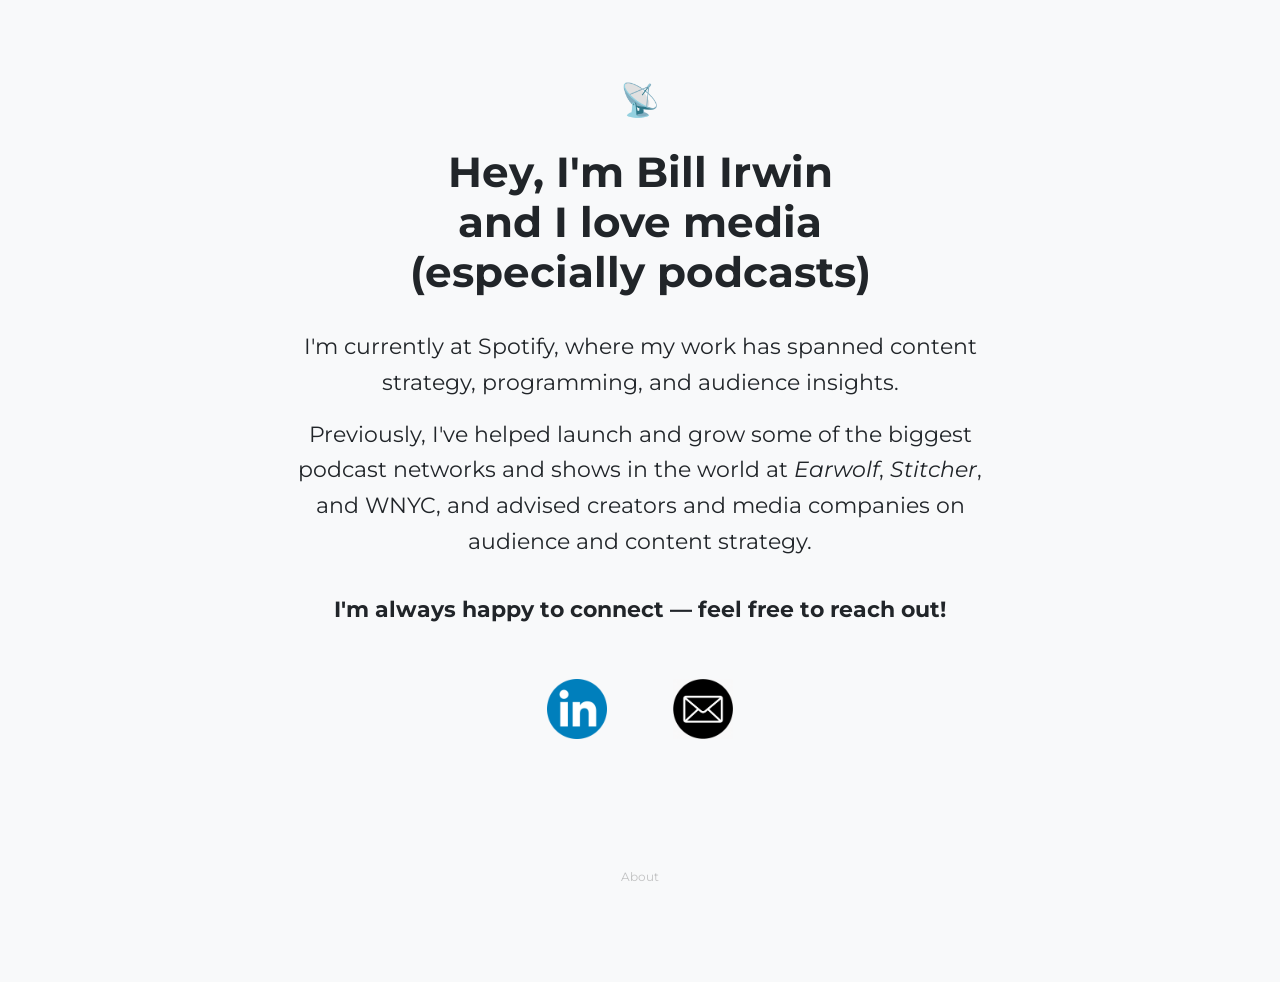
<file: index.html>
<!DOCTYPE html>
<html lang="en">
<head>
    <meta charset="UTF-8">
    <meta name="viewport" content="width=device-width, initial-scale=1.0">

    <title>Bill Irwin — Strategy, Content, Programming & Growth</title>

    <meta
        name="description"
        content="Bill Irwin works across content strategy, programming, audience growth, video, music, podcasts, streaming media, and data-informed editorial strategy."
    >

    <meta name="robots" content="index, follow">

    <link rel="canonical" href="https://bill.fyi/">

    <!-- Social / Open Graph -->
    <meta property="og:type" content="profile">
    <meta property="og:title" content="Bill Irwin — Strategy, Programming & Audience Growth">
    <meta
        property="og:description"
        content="Strategy and programming across streaming media, video, music, podcasts, audience growth, and data."
    >
    <meta property="og:url" content="https://bill.fyi/">
    <meta property="og:site_name" content="Bill Irwin">

    <!-- Structured data for search engines and AI systems -->
    <script type="application/ld+json">
    {
        "@context": "https://schema.org",
        "@type": "ProfilePage",
        "@id": "https://bill.fyi/#profile",
        "url": "https://bill.fyi/",
        "name": "Bill Irwin",
        "mainEntity": {
            "@type": "Person",
            "@id": "https://bill.fyi/#bill-irwin",
            "name": "Bill Irwin",
            "url": "https://bill.fyi/",
            "jobTitle": "Strategist",
            "description": "Strategy and programming professional with experience across streaming media, music, video, podcasts, audience growth, editorial strategy, and data-informed content decisions.",
            "worksFor": {
                "@type": "Organization",
                "name": "Spotify",
                "url": "https://www.spotify.com/"
            },
            "knowsAbout": [
                "Content Strategy",
                "Content Programming",
                "Editorial Strategy",
                "Streaming Media",
                "Music",
                "Podcasts",
                "Audience Development",
                "Audience Growth",
                "Content Recommendation",
                "Personalization",
                "Content Measurement",
                "Media Strategy", 
                "Data Science",
                "Analytics"
            ],
            "sameAs": [
                "https://www.linkedin.com/in/blirwin/"
            ]
        }
    }
    </script>

    <link
        rel="icon"
        href="data:image/svg+xml,<svg xmlns='http://www.w3.org/2000/svg' viewBox='0 0 100 100'><text y='.9em' font-size='90'>📡</text></svg>"
    >

    <link rel="stylesheet" href="style.css">
</head>

<body>
    <main class="container">
        <div class="icon" aria-hidden="true">📡</div>

        <h1>
            Hey, I'm Bill Irwin<br>
            and I love media<br>
            (especially podcasts)
        </h1>

        <p>
            I'm currently at Spotify, where my work has spanned content strategy,
            programming, and audience insights.
        </p>

        <p>
            Previously, I've helped launch and grow some of the biggest podcast networks and shows
            in the world at <em>Earwolf</em>, <em>Stitcher</em>, and WNYC, and advised creators
            and media companies on audience and content strategy.
        </p>


        <p class="reachout">
            I'm always happy to connect — feel free to reach out!
        </p>

        <div class="social-icons">
            <a
                href="https://www.linkedin.com/in/blirwin/"
                target="_blank"
                rel="me noopener noreferrer"
                aria-label="Bill Irwin on LinkedIn"
            >
                <img
                    src="icons/linkedin.png"
                    alt="linkedin"
                    class="icon-img"
                >
            </a>

            <a
                href="mailto:hi@bill.fyi"
                aria-label="Email Bill Irwin"
            >
                <img
                    src="icons/mail.png"
                    alt="mail"
                    class="icon-img"
                >
            </a>
        </div>
        <p class="about-link">
                <a href="/about/">About</a>
            </p>
    </main>
</body>
</html>
</file>
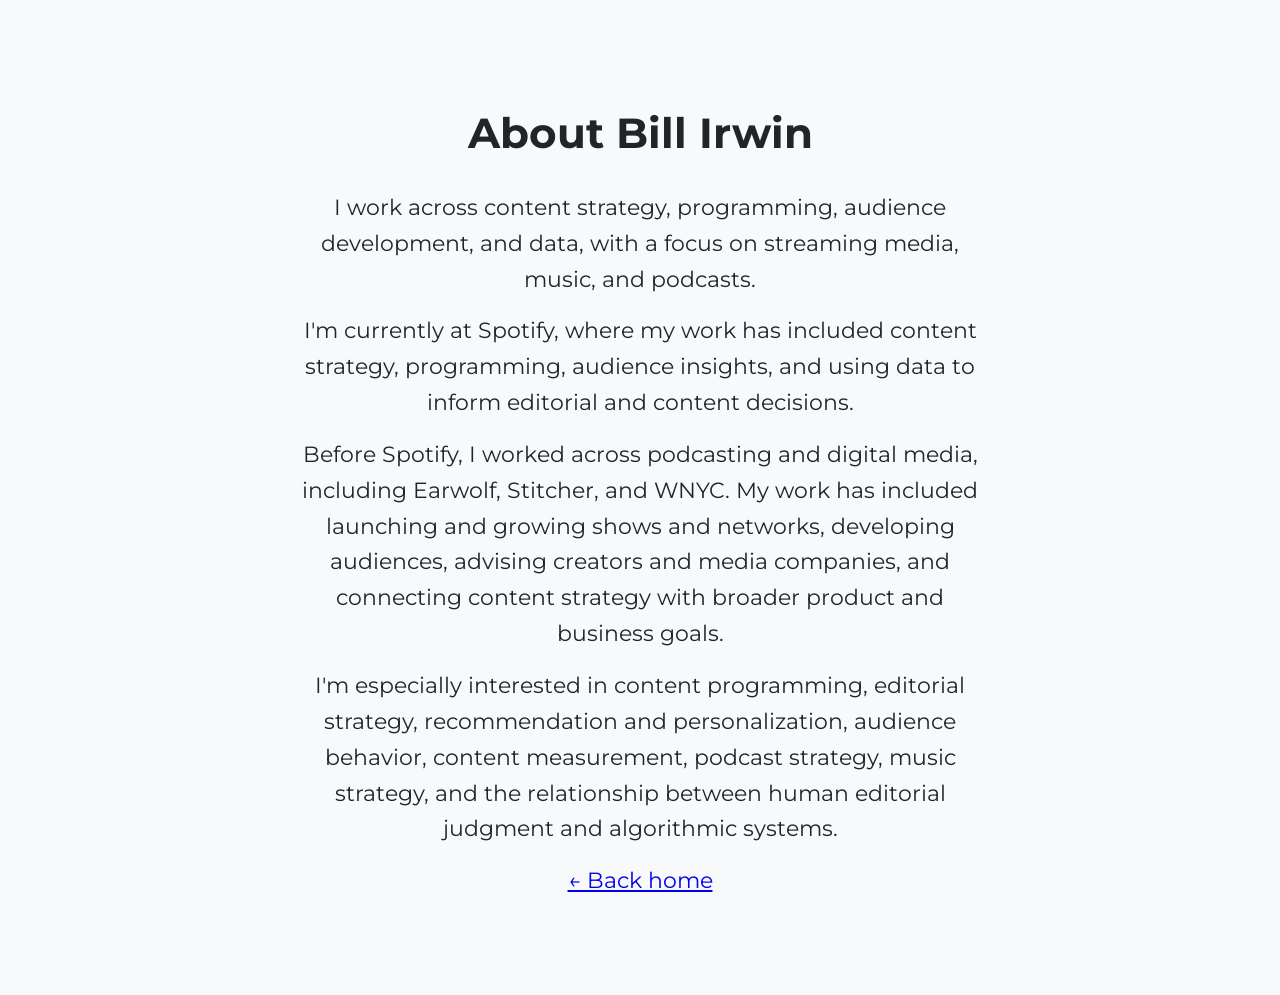
<file: about/index.html>
<!DOCTYPE html>
<html lang="en">
<head>
    <meta charset="UTF-8">
    <meta name="viewport" content="width=device-width, initial-scale=1.0">

    <title>About Bill Irwin — Content Strategy & Programming</title>

    <meta
        name="description"
        content="About Bill Irwin, a content strategist and programming leader with experience across streaming media, music, podcasts, audience development, and data."
    >

    <link rel="canonical" href="https://bill.fyi/about/">
    <link rel="stylesheet" href="../style.css">
</head>

<body>
    <main class="container">
        <h1>About Bill Irwin</h1>

        <p>
            I work across content strategy, programming, audience development,
            and data, with a focus on streaming media, music, and podcasts.
        </p>

        <p>
            I'm currently at Spotify, where my work has included content strategy,
            programming, audience insights, and using data to inform editorial
            and content decisions.
        </p>

        <p>
            Before Spotify, I worked across podcasting and digital media,
            including Earwolf, Stitcher, and WNYC. My work has included launching
            and growing shows and networks, developing audiences, advising creators
            and media companies, and connecting content strategy with broader
            product and business goals.
        </p>

        <p>
            I'm especially interested in content programming, editorial strategy,
            recommendation and personalization, audience behavior, content
            measurement, podcast strategy, music strategy, and the relationship
            between human editorial judgment and algorithmic systems.
        </p>

        <p>
            <a href="/">← Back home</a>
        </p>
    </main>
</body>
</html>
</file>
<file: style.css>
@import url('https://fonts.googleapis.com/css2?family=Montserrat:wght@400;700&display=swap');


body {
  font-family: 'Montserrat', -apple-system, BlinkMacSystemFont, "Segoe UI", Roboto, "Helvetica Neue", Arial, sans-serif;
  margin: 0;
  padding: 0;
  background-color: #f8f9fa;
  color: #212529;
  text-align: center;
}

.container {
    max-width: 700px;
    margin: 60px auto;
    padding: 20px;
}

.icon {
    font-size: 2rem;
    margin-bottom: 20px;
}

h1 {
    font-size: 2.6rem;
    margin-bottom: 2rem;
}

p {
    font-size: 1.4rem;
    margin: 1rem 0;
    line-height: 1.6;
}

.reachout {
    margin-top: 2rem;
    font-weight: bold;
}

.social-icons {
    margin-top: 3.2rem;
}

.social-icons a {
    font-size: 1.5rem;
    margin: 0 10px;
    text-decoration: none;
    color: #0077b5;
}

.icon-img {
    width: 60px;
    height: 60px;
    margin: 0 20px;
    vertical-align: middle;
}

.about-link {
    margin-top: 128px;
    font-size: 0.75em;
    opacity: 0.42;
}

.about-link a {
    color: #777;
    text-decoration: none;
}

.about-link a:hover {
    opacity: 0.8;
    text-decoration: underline;
}
</file>
